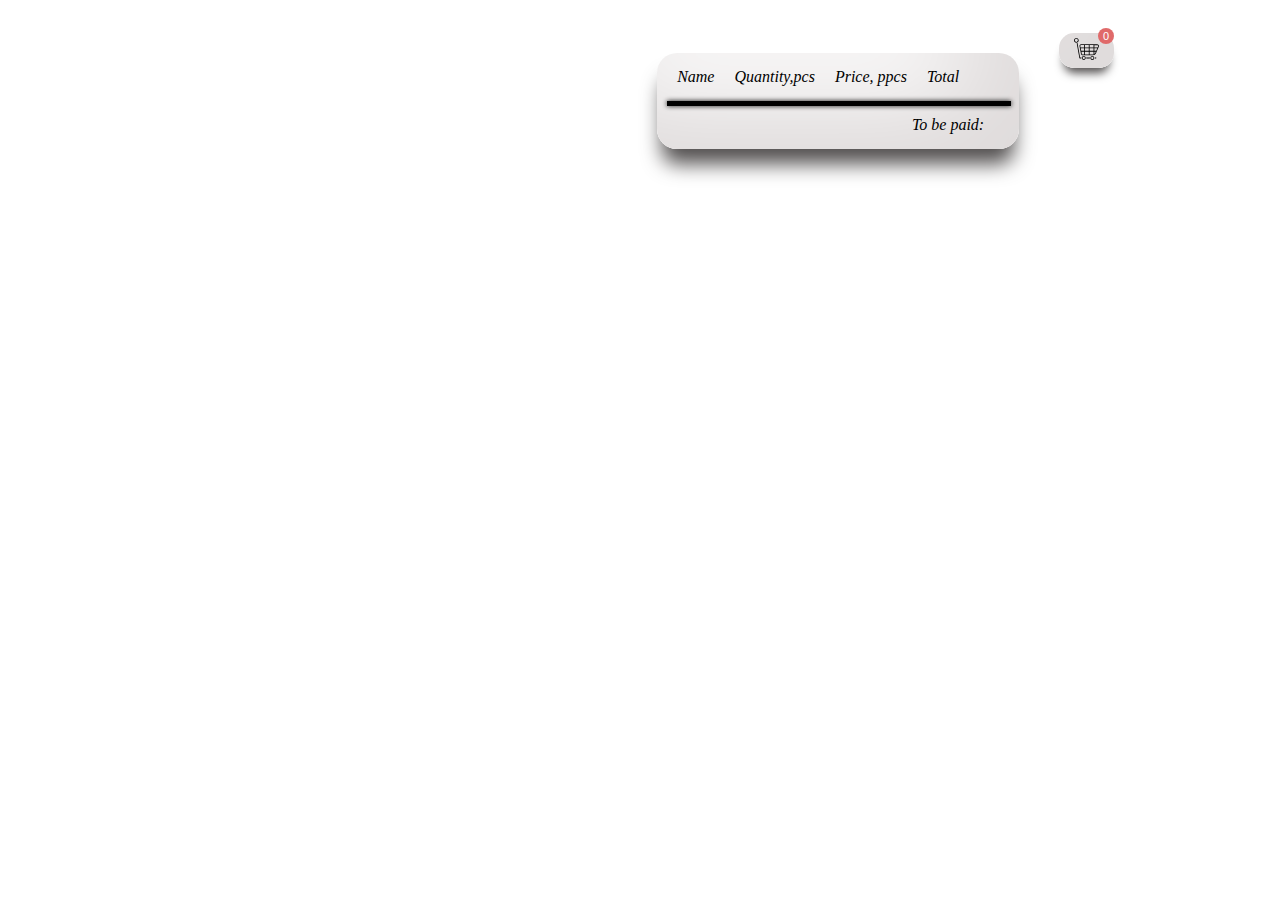
<file: index.html>
<!DOCTYPE html>
<html lang="en">

<head>
  <meta charset="UTF-8">
  <meta http-equiv="X-UA-Compatible" content="IE=edge">
  <meta name="viewport" content="width=device-width, initial-scale=1.0">
  <link rel="stylesheet" href="homework-4/style.css">
  <title>eShop</title>
</head>

<body>
  <header>
    <div class="container">
      <div class="wrapper">
        <button class="basket__button" type="button"><svg version="1.1" xmlns="http://www.w3.org/2000/svg"
            xmlns:xlink="http://www.w3.org/1999/xlink" width="25" height="22" viewBox="0 0 25 22">
            <path
              d="M24.899,8.593 C24.767,9.004 24.550,9.386 24.377,9.784 C23.620,11.530 22.878,13.284 22.103,15.023 C21.468,16.448 20.325,17.211 18.796,17.267 C17.034,17.331 15.267,17.284 13.502,17.285 C11.904,17.286 10.306,17.283 8.707,17.286 C7.778,17.288 7.098,16.659 6.949,15.740 C6.754,14.544 6.504,13.358 6.276,12.168 C6.010,10.780 5.729,9.396 5.491,8.004 C5.448,7.755 5.526,7.446 5.646,7.216 C5.962,6.608 6.481,6.279 7.182,6.279 C9.788,6.279 12.393,6.279 14.999,6.279 C14.999,6.278 14.999,6.278 14.999,6.277 C17.538,6.277 20.077,6.268 22.616,6.286 C23.033,6.289 23.468,6.357 23.861,6.492 C24.807,6.817 25.205,7.638 24.899,8.593 zM10.022,7.085 C9.028,7.085 8.055,7.076 7.081,7.089 C6.663,7.095 6.216,7.548 6.273,7.895 C6.356,8.405 6.467,8.910 6.568,9.427 C7.726,9.427 8.871,9.427 10.022,9.427 C10.022,8.640 10.022,7.868 10.022,7.085 zM10.022,10.254 C8.922,10.254 7.842,10.254 6.724,10.254 C6.894,11.136 7.057,11.987 7.221,12.842 C8.166,12.842 9.092,12.842 10.022,12.842 C10.022,11.968 10.022,11.112 10.022,10.254 zM10.029,13.676 C9.145,13.676 8.275,13.676 7.404,13.676 C7.404,13.728 7.398,13.771 7.405,13.811 C7.526,14.468 7.637,15.128 7.773,15.782 C7.845,16.128 8.079,16.407 8.417,16.442 C8.948,16.497 9.489,16.457 10.029,16.457 C10.029,15.524 10.029,14.607 10.029,13.676 zM14.780,7.095 C13.471,7.095 12.177,7.095 10.861,7.095 C10.861,7.885 10.861,8.656 10.861,9.422 C12.182,9.422 13.482,9.422 14.780,9.422 C14.780,8.638 14.780,7.872 14.780,7.095 zM14.783,10.259 C13.468,10.259 12.166,10.259 10.852,10.259 C10.852,11.124 10.852,11.975 10.852,12.840 C12.179,12.840 13.481,12.840 14.783,12.840 C14.783,11.971 14.783,11.120 14.783,10.259 zM14.786,13.678 C13.462,13.678 12.161,13.678 10.858,13.678 C10.858,14.617 10.858,15.539 10.858,16.464 C12.176,16.464 13.477,16.464 14.786,16.464 C14.786,15.531 14.786,14.614 14.786,13.678 zM20.368,15.912 C20.973,15.558 21.685,14.416 21.775,13.670 C21.311,13.670 20.848,13.670 20.368,13.670 C20.368,14.431 20.368,15.166 20.368,15.912 zM19.533,7.093 C18.223,7.093 16.929,7.093 15.614,7.093 C15.614,7.885 15.614,8.657 15.614,9.420 C16.934,9.420 18.234,9.420 19.533,9.420 C19.533,8.634 19.533,7.869 19.533,7.093 zM19.536,10.264 C18.212,10.264 16.911,10.264 15.607,10.264 C15.607,11.133 15.607,11.983 15.607,12.846 C16.920,12.846 18.222,12.846 19.536,12.846 C19.536,11.983 19.536,11.133 19.536,10.264 zM19.548,14.678 C19.548,14.347 19.548,14.015 19.548,13.677 C18.218,13.677 16.917,13.677 15.605,13.677 C15.605,14.608 15.605,15.525 15.605,16.470 C15.674,16.474 15.722,16.480 15.771,16.480 C16.753,16.479 17.734,16.484 18.716,16.474 C18.930,16.472 19.142,16.414 19.356,16.390 C19.516,16.372 19.554,16.284 19.551,16.134 C19.544,15.649 19.548,15.164 19.548,14.678 zM20.354,12.857 C20.939,12.857 21.502,12.862 22.065,12.849 C22.125,12.848 22.209,12.756 22.240,12.688 C22.469,12.178 22.688,11.665 22.910,11.152 C23.037,10.857 23.163,10.562 23.290,10.266 C22.294,10.266 21.327,10.266 20.354,10.266 C20.354,11.130 20.354,11.973 20.354,12.857 zM23.463,7.189 C23.376,7.162 23.285,7.131 23.196,7.131 C22.258,7.126 21.321,7.128 20.364,7.128 C20.364,7.884 20.364,8.649 20.364,9.438 C21.442,9.438 22.504,9.439 23.567,9.435 C23.606,9.435 23.663,9.398 23.680,9.363 C23.825,9.072 23.983,8.786 24.097,8.483 C24.346,7.827 24.127,7.397 23.463,7.189 zM6.113,19.588 C6.407,19.588 6.681,19.584 6.954,19.589 C7.249,19.593 7.419,19.750 7.412,20.000 C7.406,20.238 7.239,20.386 6.956,20.390 C6.598,20.395 6.241,20.393 5.883,20.391 C5.549,20.389 5.415,20.277 5.357,19.948 C5.168,18.886 4.984,17.824 4.795,16.763 C4.358,14.303 3.919,11.843 3.480,9.383 C3.257,8.132 3.032,6.882 2.814,5.631 C2.793,5.510 2.767,5.350 2.825,5.267 C2.904,5.153 3.054,5.050 3.189,5.025 C3.383,4.989 3.519,5.131 3.562,5.321 C3.633,5.639 3.687,5.960 3.745,6.281 C4.192,8.790 4.638,11.300 5.084,13.809 C5.408,15.636 5.730,17.462 6.053,19.289 C6.069,19.379 6.089,19.469 6.113,19.588 zM2.319,4.723 C1.038,4.721 -0.001,3.662 -0.000,2.361 C0.001,1.054 1.051,-0.002 2.350,-0.000 C3.645,0.001 4.706,1.070 4.699,2.367 C4.693,3.686 3.643,4.726 2.319,4.723 zM2.344,0.803 C1.498,0.805 0.805,1.498 0.800,2.348 C0.794,3.219 1.476,3.915 2.337,3.919 C3.194,3.923 3.897,3.224 3.899,2.367 C3.901,1.511 3.195,0.800 2.344,0.803 zM9.801,18.054 C10.878,18.080 11.733,18.967 11.725,20.052 C11.717,21.124 10.815,22.014 9.751,22.000 C8.671,21.986 7.793,21.097 7.802,20.027 C7.812,18.916 8.712,18.027 9.801,18.054 zM9.766,21.195 C10.407,21.191 10.920,20.672 10.920,20.025 C10.920,19.380 10.403,18.861 9.760,18.861 C9.125,18.861 8.599,19.392 8.602,20.030 C8.605,20.670 9.132,21.198 9.766,21.195 zM12.611,19.588 C13.101,19.585 13.591,19.587 14.081,19.587 C14.571,19.587 15.061,19.584 15.551,19.588 C15.846,19.591 16.033,19.746 16.038,19.977 C16.043,20.219 15.847,20.391 15.548,20.392 C14.568,20.395 13.587,20.394 12.607,20.392 C12.317,20.391 12.143,20.234 12.142,19.986 C12.141,19.739 12.312,19.590 12.611,19.588 zM18.359,18.054 C19.438,18.061 20.306,18.937 20.309,20.022 C20.312,21.107 19.444,21.993 18.370,22.000 C17.282,22.007 16.394,21.124 16.393,20.033 C16.392,18.939 17.278,18.048 18.359,18.054 zM18.358,21.196 C18.992,21.192 19.512,20.661 19.508,20.020 C19.505,19.375 18.983,18.855 18.345,18.861 C17.705,18.867 17.190,19.392 17.193,20.035 C17.197,20.675 17.724,21.200 18.358,21.196 zM21.236,19.594 C21.359,19.581 21.484,19.592 21.608,19.592 C21.724,19.592 21.841,19.582 21.956,19.594 C22.176,19.616 22.298,19.753 22.320,19.969 C22.340,20.170 22.184,20.364 21.968,20.381 C21.722,20.400 21.471,20.403 21.225,20.380 C21.012,20.361 20.883,20.219 20.875,19.995 C20.867,19.784 21.016,19.617 21.236,19.594 z" />
          </svg><span class="basket__button-span">0</span></button>
        <div class="basket">
          <ul class="title__list">
            <li class="title__item">Name</li>
            <li class="title__item">Quantity,pcs</li>
            <li class="title__item">Price, ppcs</li>
            <li class="title__item">Total</li>
            <li class="title__item"></li>
          </ul>

          <ul class="total__list">
            <li class="total__item">To be paid:</li>
            <li class="total__item"><span class="total__item-span"></span></li>
          </ul>
        </div>
      </div>
    </div>
  </header>
  <main>
    <div class="container">
      <div class="showcase"></div>
    </div>
  </main>

  <script src="homework-4/script.js"></script>
</body>

</html>
</file>
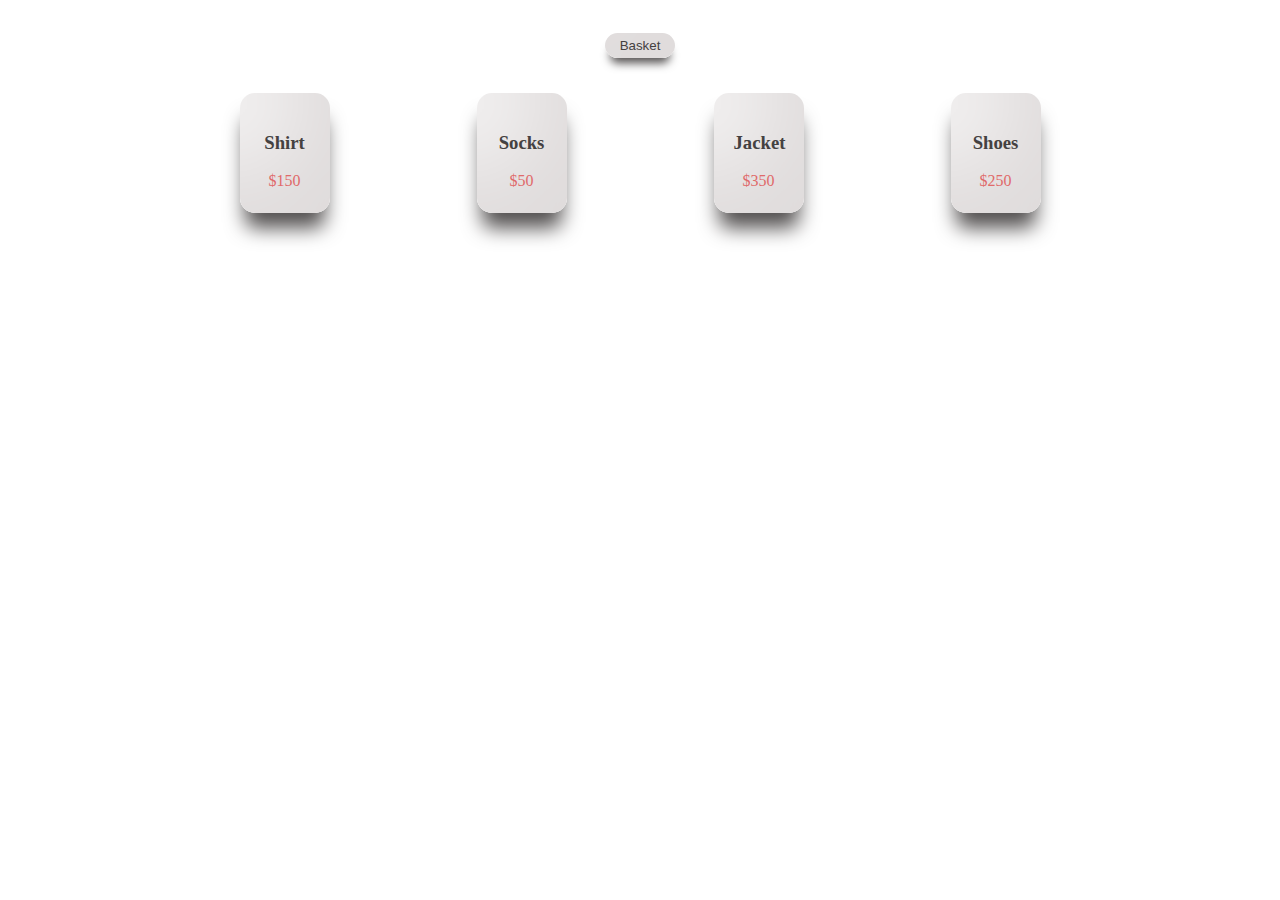
<file: homework-1/index.html>
<!DOCTYPE html>
<html lang="en">

<head>
  <meta charset="UTF-8">
  <meta http-equiv="X-UA-Compatible" content="IE=edge">
  <meta name="viewport" content="width=device-width, initial-scale=1.0">
  <link rel="stylesheet" href="style.css">
  <title>eShop</title>
</head>

<body>
  <header>
    <div class="container">
      <div class="wrapper">
        <button class="cart-button" type="button">basket</button>
      </div>
    </div>
  </header>
  <main>
    <div class="container">
      <div class="goods-list"></div>
    </div>
  </main>

  <script src="script.js"></script>
</body>

</html>
</file>
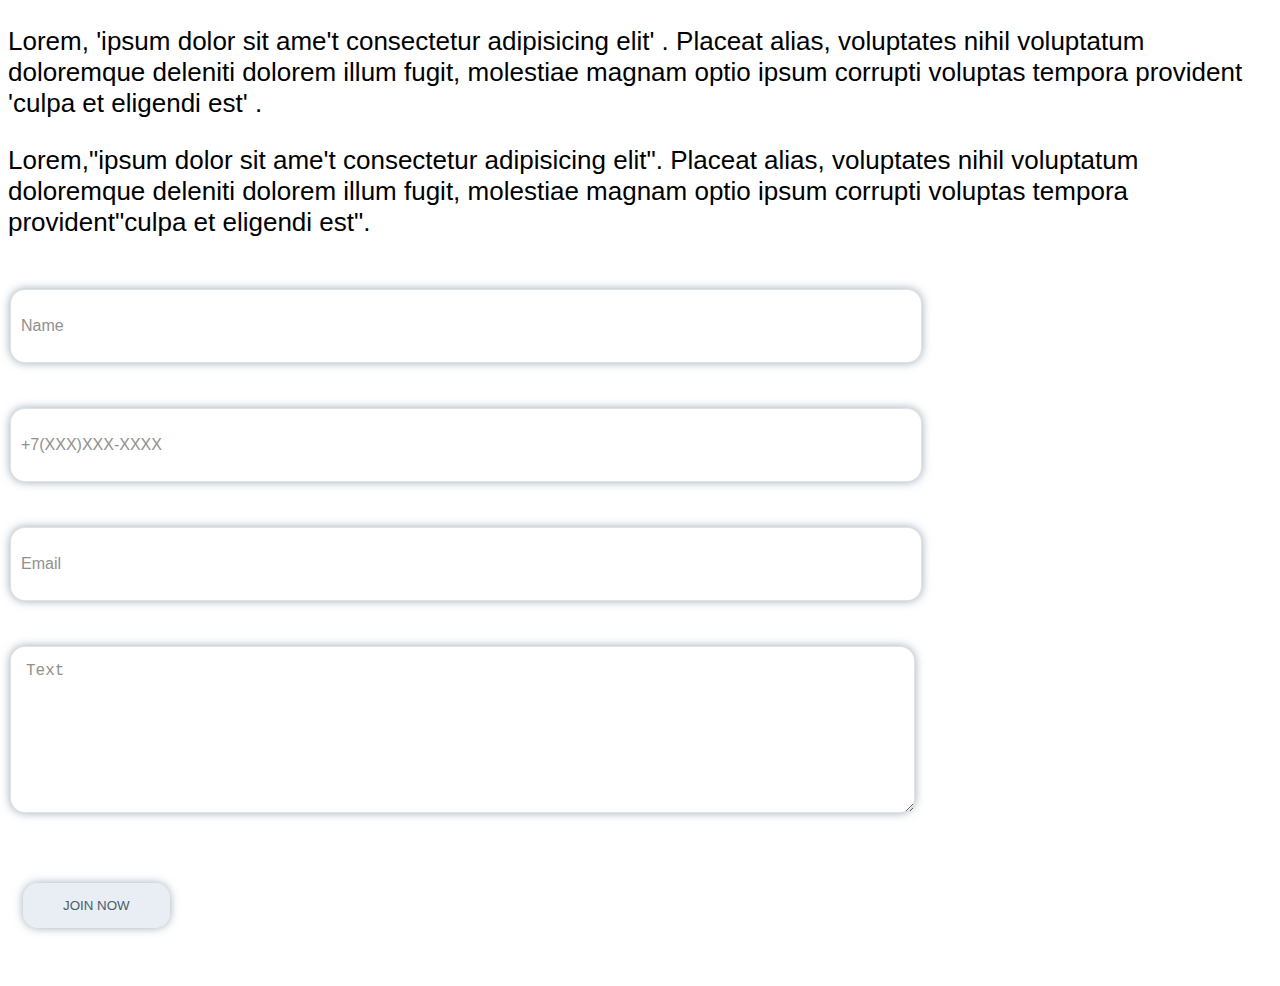
<file: homework-4/validation/validation.html>
<!DOCTYPE html>
<html lang="en">

<head>
    <meta charset="UTF-8">
    <meta http-equiv="X-UA-Compatible" content="IE=edge">
    <meta name="viewport" content="width=device-width, initial-scale=1.0">
    <link rel="stylesheet" href="style.css">
    <title>Document</title>
</head>

<body>

    <div class="paragraph-box">
        <p class="just_text">Lorem, 'ipsum dolor sit ame't consectetur adipisicing
            elit' . Placeat alias, voluptates nihil voluptatum doloremque
            deleniti dolorem illum fugit, molestiae magnam optio ipsum
            corrupti voluptas tempora provident 'culpa et eligendi est' .</p>
    </div>

    <div class="form-box">
        <form class="form">
            <fieldset class="form__control">
                <legend class="form__legend visually-hidden">form</legend>
                <div class="box name-box">
                    <label>
                        <input id="name" class="input" type="text" placeholder="name">
                        <span class="error-name visually-hidden"> Возможен ввод
                            только букв.</span>
                    </label>
                </div>

                <div class="box phone-box">
                    <label>
                        <input id="phone" class="input" type="tel" placeholder="+7(XXX)XXX-XXXX">
                        <span class="error-phone visually-hidden">Запись должна
                            соответствовать формату - +7(___)___-____.</span>
                    </label>
                </div>

                <div class="box email-box">
                    <label>
                        <input id="email" class="input" placeholder="email">
                        <span class="error-email visually-hidden">Запись должна
                            соответствовать формату - email@email.ru.</span>
                    </label>
                </div>

                <div class="box">
                    <label>
                        <textarea class="textarea" type="text" placeholder="text"></textarea>
                    </label>
                </div>
            </fieldset>
            <div class="button-box">
                <button id='button' class="button" type="submit">join now</button>
            </div>
        </form>
    </div>



    <script>
        const textEl = document.querySelector('.just_text').textContent.replace(/\W(')|(')\W/gm, `"`);

        function getTag() {
            return `<p class='just_text-new'>${textEl}</p>`
        }

        document.querySelector('.just_text').insertAdjacentHTML('afterend', getTag());


        const
            regexp = {
                name: /^[A-Za-zА-Яа-я]+$/,
                phone: /^\+7\([0-9]{3}\)[0-9]{3}\-[0-9]{4}$/,
                email: /^[a-z\-\.\_\d]+@[a-z\d]+.[a-z]{2,8}$/,
            }

        const formEls = id => {
            return document.getElementById(id);
        };

        const validation = elem => {
            const input = formEls(elem);
            const check = regexp[elem].test(input.value);
            if (!check) {
                formEls(elem).classList.add('error');
                formEls(elem).nextElementSibling.classList.remove('visually-hidden');
                event.preventDefault();
            } else {
                formEls(elem).classList.remove('error');
                formEls(elem).nextElementSibling.classList.add('visually-hidden')
            }
        };


        formEls('button').addEventListener('click', event => {

            for (let props in regexp) {
                validation(props);
            }
        })
    </script>
</body>

</html>
</file>
<file: homework-4/style.css>
.container {
    margin: 0 auto;
    max-width: 75%;
}

.wrapper {
    display: flex;
    justify-content: right;
    background: #ffffff;
    position: relative;
}

.basket__button {
    position: relative;
    margin: 25px 0 25px 0;
    padding: 5px 15px;
    border: none;
    border-radius: 15px;
    background: #ffffff;
    box-shadow: inset -50px -50px 100px #dfdbdb,
        inset 50px 50px 100px #ffffff,
        0 10px 10px -5px #535050;
    cursor: pointer;
    transition: 0.15s;
    color: #444141;
    text-transform: capitalize;
    outline: none;
}

.basket__button:hover {
    color: #6e6666;
    transform: scale(1.05);
    box-shadow: inset -50px -50px 100px #dfdbdb,
        inset 50px 50px 100px #ffffff,
        0 20px 20px -5px #e4a1a1;
}

.basket__button:active {
    transform: scale(0.95);
    box-shadow: inset -50px -50px 100px #dfdbdb,
        inset 50px 50px 100px #ffffff,
        0 20px 20px -5px #e4a1a1;
}

.basket__button-span {
    position: absolute;
    padding: 2px 5px;
    border-radius: 50%;
    background: #e06a6a;
    color: #ffffff;
    top: -5px;
    right: 0;
    font-size: 11px;
}

.basket {
    position: absolute;
    top: 5vh;
    right: 10%;
    box-shadow: inset -50px -50px 100px #dfdbdb,
        inset 50px 50px 100px #ffffff,
        0 20px 20px -5px #535050;
    display: flex;
    justify-content: space-between;
    flex-direction: column;
    border-radius: 20px;
    transition: 0.15s;
}

@media (max-width: 805px) {
    .basket {
        transform: scale(0.9);
        top: 10vh;
        right: -33px;
    }
}

.basket:hover {
    box-shadow: inset -50px -50px 100px #dfdbdb,
        inset 50px 50px 100px #ffffff,
        0 20px 20px -5px #e4a1a1;
}

.title__list {
    display: flex;
    justify-content: space-around;
    margin: 0;
    padding: 15px 20px;
    position: relative;
}

.title__list::before {
    content: '';
    width: 95%;
    height: 2px;
    background-color: black;
    box-shadow: 0 0 5px #000000;
    position: absolute;
    left: 10px;
    bottom: -5px;
}

.title__item {
    list-style-type: none;
    margin: 0 20px 0 0;
    font-style: italic;
}

.title__item:nth-child(2),
.title__item:nth-child(3),
.title__item:nth-child(4) {
    text-align: center;
}

.product__list {
    display: flex;
    justify-content: space-around;
    padding: 15px 20px;
    margin: 0;
}

.product__item {
    list-style-type: none;
    margin: 0 10px 0 0;
    width: 25%;
}

.product__item:nth-child(3),
.product__item:nth-child(4) {
    text-align: center;
    margin: 0 0 0 10px;
}

.product__item:nth-child(5) {
    text-align: right;
    margin: 0;
    width: auto;
}

.product__item-count {
    margin: 2px;
}

.btn-countMin,
.btn-countPl {
    border: none;
    background: transparent;
    cursor: pointer;
    transition: 0.15s;
}

.btn-countMin:hover,
.btn-countPl:hover {
    box-shadow: inset 0 0 2px 1px black;
    border-radius: 50%;
}

.btn-countMin:active,
.btn-countPl:active {
    box-shadow: inset 0 0 2px 1px #e4a1a1;
    color: #e4a1a1;
    transform: scale(0.95);
}

.delete-btn {
    border: none;
    background: transparent;
    cursor: pointer;
    transition: 0.15s;
}

.delete-btn:hover {
    box-shadow: inset 0 0 2px 1px black;
    border-radius: 50%;
}

.delete-btn:active {
    box-shadow: inset 0 0 2px 1px #e4a1a1;
    color: #e4a1a1;
    transform: scale(0.95);
}

.total__list {
    display: flex;
    justify-content: right;
    padding: 15px 20px;
    margin: 0;
    position: relative;
    font-style: italic;
}

.total__item {
    list-style-type: none;
    margin: 0 0 0 10px;
}

.total__item-span {
    margin: 0 0 0 5px;
    color: #e06a6a;
}

.total__list::before {
    content: '';
    width: 95%;
    height: 3px;
    background-color: black;
    position: absolute;
    left: 10px;
    top: 0;
    box-shadow: 0 0 5px black;
}

.showcase {
    margin: 250px 0 0 0;
    display: flex;
    justify-content: space-evenly;
}

.showcase {
    display: flex;
    flex-wrap: wrap;
}

.showcase__list {
    display: flex;
    flex-direction: column;
    justify-content: center;
    align-items: center;
    border-radius: 15px;
    background: #ffffff;
    box-shadow: inset -50px -50px 100px #dfdbdb,
        inset 50px 50px 100px #ffffff,
        0 20px 20px -5px #535050;
    transition: 0.25s ease-in-out;
    cursor: pointer;
    width: 150px;
    height: 160px;
    margin: 0;
    padding: 0;
    margin: 10px;
}

.showcase__list:hover {
    transform: scale(1.03);
    box-shadow: inset -50px -50px 100px #dfdbdb,
        inset 50px 50px 100px #ffffff,
        0 20px 20px -5px #e4a1a1;
}

.showcase__item {
    list-style-type: none;
}

.item-title {
    font-size: 24px;

}

.item-price {
    margin: 15px 0 0 0;
    font-size: 16px;
    color: tomato;
}

.item-btn {
    margin: 25px 0 0 0;
}

.showcase__button {
    cursor: pointer;
    border: none;
    background: transparent;
    border-radius: 10px;
    box-shadow: inset -50px -50px 100px #cfc8c8,
        inset 50px 50px 100px #bbb4b4;
    padding: 7px 15px;
    color: #504c4c;
    transition: 0.15s;
}

.showcase__button:hover {
    background: #e4a1a1;
    box-shadow: 0 0 5px #e4a1a1;
    color: black;
}

.showcase__button:active {
    transform: scale(0.95);
    box-shadow: none;
}

.hidden {
    display: none;
}
</file>
<file: homework-1/style.css>
.container {
    margin: 0 auto;
    max-width: 75%;
}

.wrapper {

    display: flex;
    justify-content: center;
    background: #ffffff;
    align-items: center;
    text-align: center;
}

.cart-button {
    margin: 25px 0 25px 0;
    padding: 5px 15px;
    border: none;
    border-radius: 15px;
    background: #ffffff;
    box-shadow: inset -50px -50px 100px #dfdbdb,
        inset 50px 50px 100px #ffffff,
        0 10px 10px -5px #535050;
    cursor: pointer;
    transition: 0.25s;
    color: #444141;
    text-transform: capitalize;
    outline: none;
}

.cart-button:hover {
    color: #6e6666;
    transform: scale(1.05);
    box-shadow: inset -50px -50px 100px #dfdbdb,
        inset 50px 50px 100px #ffffff,
        0 15px 10px -10px #535050;
}

.cart-button:active {
    transform: scale(0.95);
    box-shadow: inset -40px -40px 100px #dfdbdb,
        inset 50px 50px 100px #ffffff,
        0 10px 10px #777272;
}

.goods-list {
    display: flex;
    justify-content: space-around;
    flex-wrap: wrap;
    align-items: center;
    text-align: center;
}

.goods-item {
    text-align: center;
    width: 50px;
    height: 80px;
    border-radius: 15px;
    margin: 10px;
    padding: 20px;
    background: #ffffff;
    box-shadow: inset -50px -50px 100px #dfdbdb,
        inset 50px 50px 100px #ffffff,
        0 20px 20px -5px #535050;
    transition: 0.25s ease-in-out;
    cursor: pointer;
}

.goods-item:hover {
    transform: scale(1.1);
    box-shadow: inset -50px -50px 100px #dfdbdb,
        inset 50px 50px 100px #ffffff,
        0 25px 25px -15px #535050;
}

.goods-item h3 {
    color: #444141;
}

.goods-item p {
    color: #e06a6a;
}
</file>
<file: homework-4/validation/style.css>
.visually-hidden {
    position: absolute !important;
    clip: rect(1px 1px 1px 1px);
    clip: rect(1px, 1px, 1px, 1px);
    padding: 0 !important;
    border: 0 !important;
    height: 1px !important;
    width: 1px !important;
    overflow: hidden;
}

.paragraph-box {
    margin: 0 auto;
    max-width: 150vh;
}

.form-box {
    margin: 0 auto;
    max-width: 150vh;
}

.just_text {
    font-family: 'Segoe UI', Tahoma, Geneva, Verdana, sans-serif;
    font-size: 26px;
    width: 100%;
}

.just_text-new {
    font-family: 'Segoe UI',
        Tahoma,
        Geneva,
        Verdana,
        sans-serif;
    font-size: 26px;
    width: 100%;
}

.form__control {
    border: none;
    border-radius: 35px;
    padding: 25px 0px;
    display: flex;
    flex-direction: column;
}

.box {
    margin: 0 0 45px 0;
}

.input {
    font-size: 16px;
    transition: 0.25s ease-in-out;
    height: 8vh;
    width: 100vh;
    border-radius: 15px;
    border: 1px solid rgba(93, 117, 136, 0.2);
    box-shadow: 0 0 10px rgba(93, 117, 136, 0.6);
    outline: none;
    padding: 0 0 0 10px;
    color: rgba(75, 92, 105, 0.8);
    text-overflow: ellipsis;
}

.input:focus {
    box-shadow: 0 0 10px rgba(236, 197, 70, 0.7);
}

.input::placeholder {
    text-transform: capitalize;
    opacity: 0.8;
}

.error {
    transition: 0.15s ease-in-out;
    border: 1px solid rgba(179, 25, 25, 0.2);
    box-shadow: 0 0 10px rgba(255, 16, 16, 0.7);
}

.textarea {
    font-size: 16px;
    height: 15vh;
    width: 97vh;
    border-radius: 15px;
    border: 1px solid rgba(93, 117, 136, 0.2);
    box-shadow: 0 0 10px rgba(93, 117, 136, 0.6);
    color: rgba(75, 92, 105, 1);
    outline: none;
    padding: 15px;
}

.textarea::placeholder {
    text-transform: capitalize;
    opacity: 0.8;
}

textarea:focus {
    box-shadow: 0 0 10px rgba(236, 197, 70, 0.7);
}

.button {
    margin: 0 0 0 15px;
    padding: 15px 40px;
    text-transform: uppercase;
    background-color: rgba(217, 227, 235, 0.6);
    border: none;
    outline: none;
    box-shadow: 0 0 10px rgba(93, 117, 136, 0.6);
    color: rgba(75, 92, 105, 1);
    cursor: pointer;
    border-radius: 15px;
}

.button-box {
    display: flex;
    padding: 0 0 50px 0;
}

.button:hover {
    transition: 0.1s ease-in-out;
    box-shadow: 0 0 10px rgba(112, 103, 94, 0.8);
    transform: scale(1.1);
}

.button:active {
    box-shadow: 0 0 15px rgba(255, 16, 16, 0.7);
    color: rgba(255, 16, 16, 0.7);
}

label {
    display: flex;
    flex-direction: column;
    position: relative;
}

span {
    position: absolute;
    top: 110%;
    left: 1%;
    color: rgba(255, 16, 16, 0.7);
}
</file>
